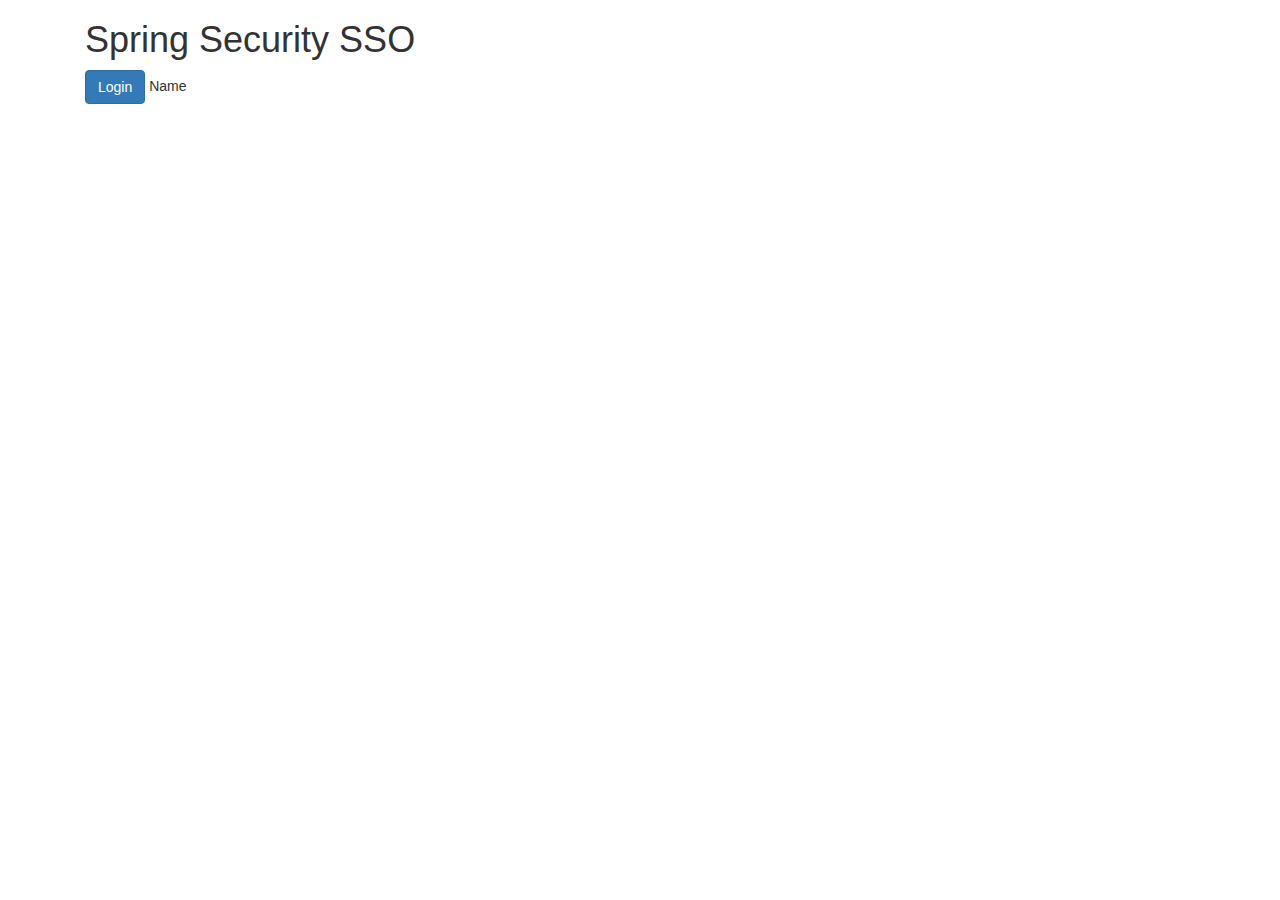
<file: cjs-oauth2-sso-ui/src/main/resources/templates/index.html>
<!DOCTYPE html>
<html xmlns:th="http://www.thymeleaf.org">
<head>
<meta http-equiv="Content-Type" content="text/html; charset=utf-8" />
<title>Spring Security SSO</title>
<link rel="stylesheet"
	href="https://maxcdn.bootstrapcdn.com/bootstrap/3.3.2/css/bootstrap.min.css" />
</head>

<body>
<div class="container">
	<div class="col-sm-12">
		<h1>Spring Security SSO</h1>
		<a class="btn btn-primary" href="securedPage">Login</a>
		<span th:text="${#authentication.name}">Name</span>
	</div>
</div>
</body>
</html>
</file>
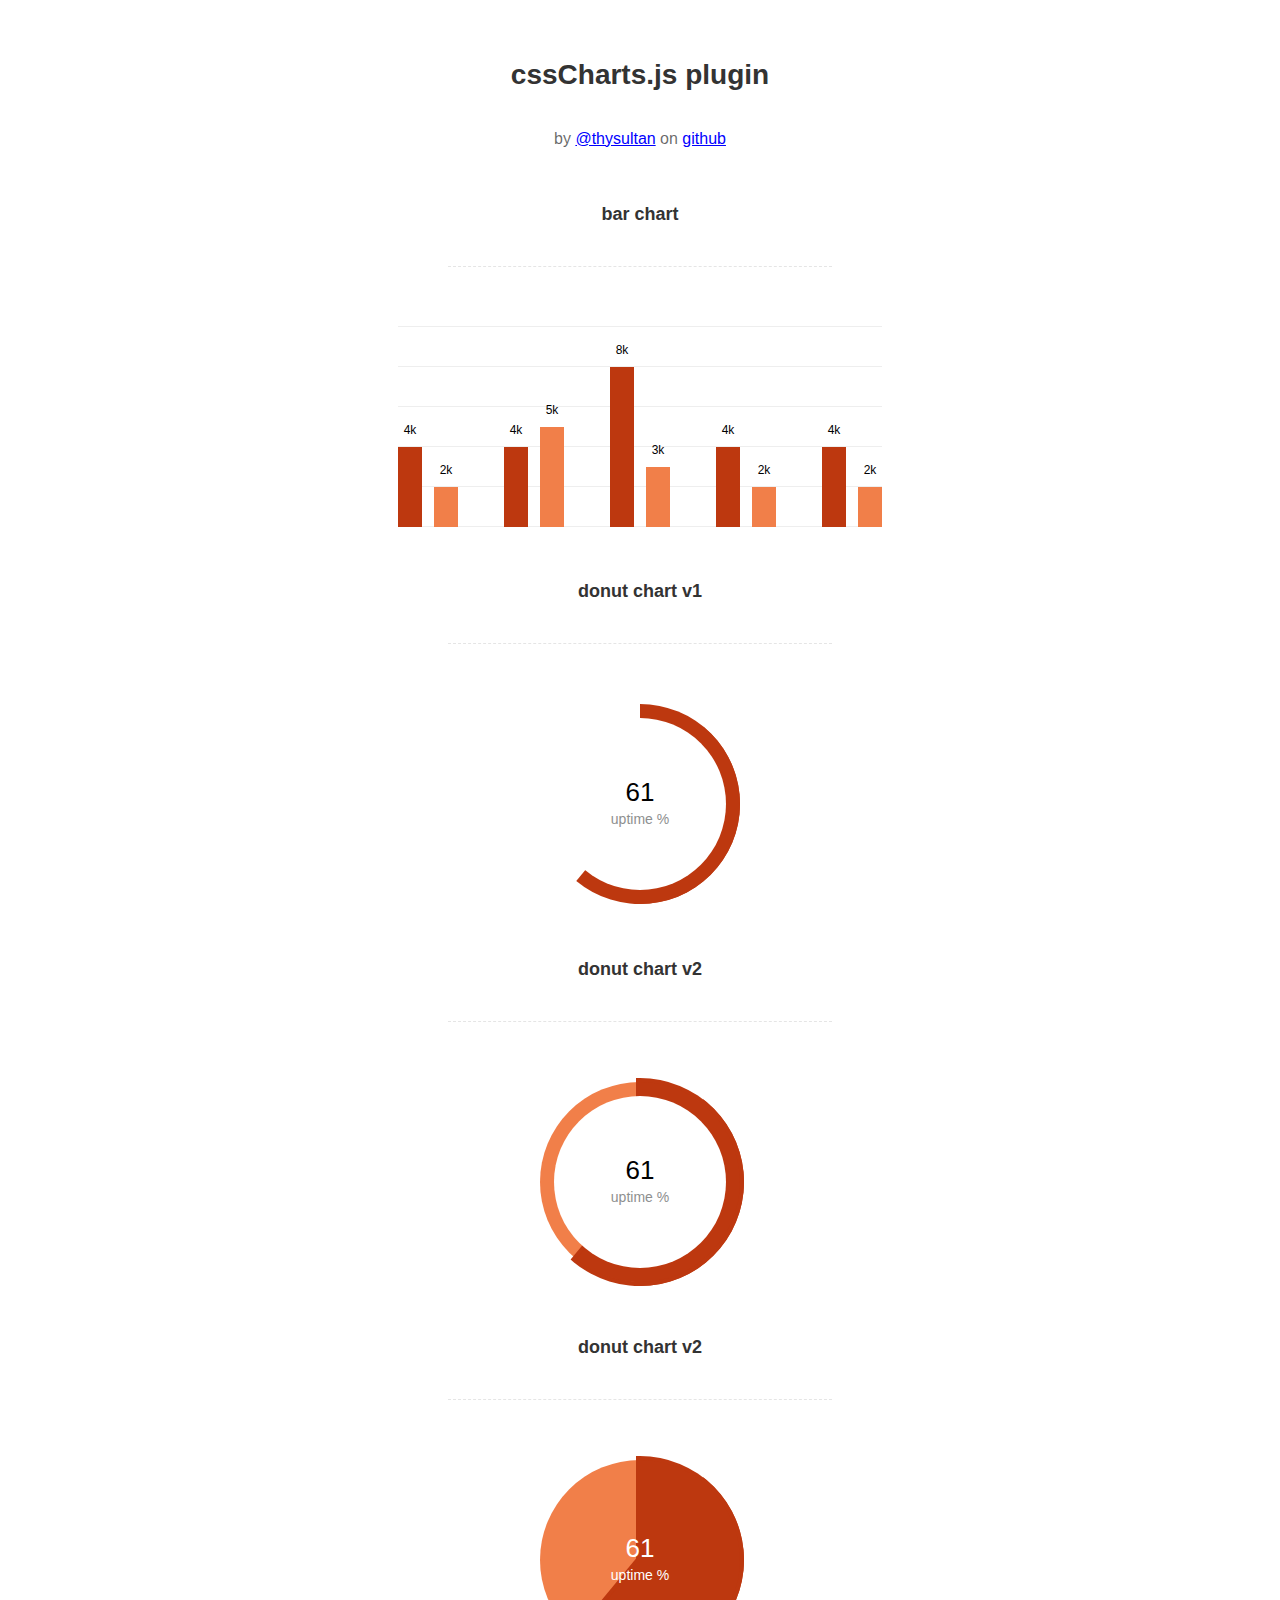
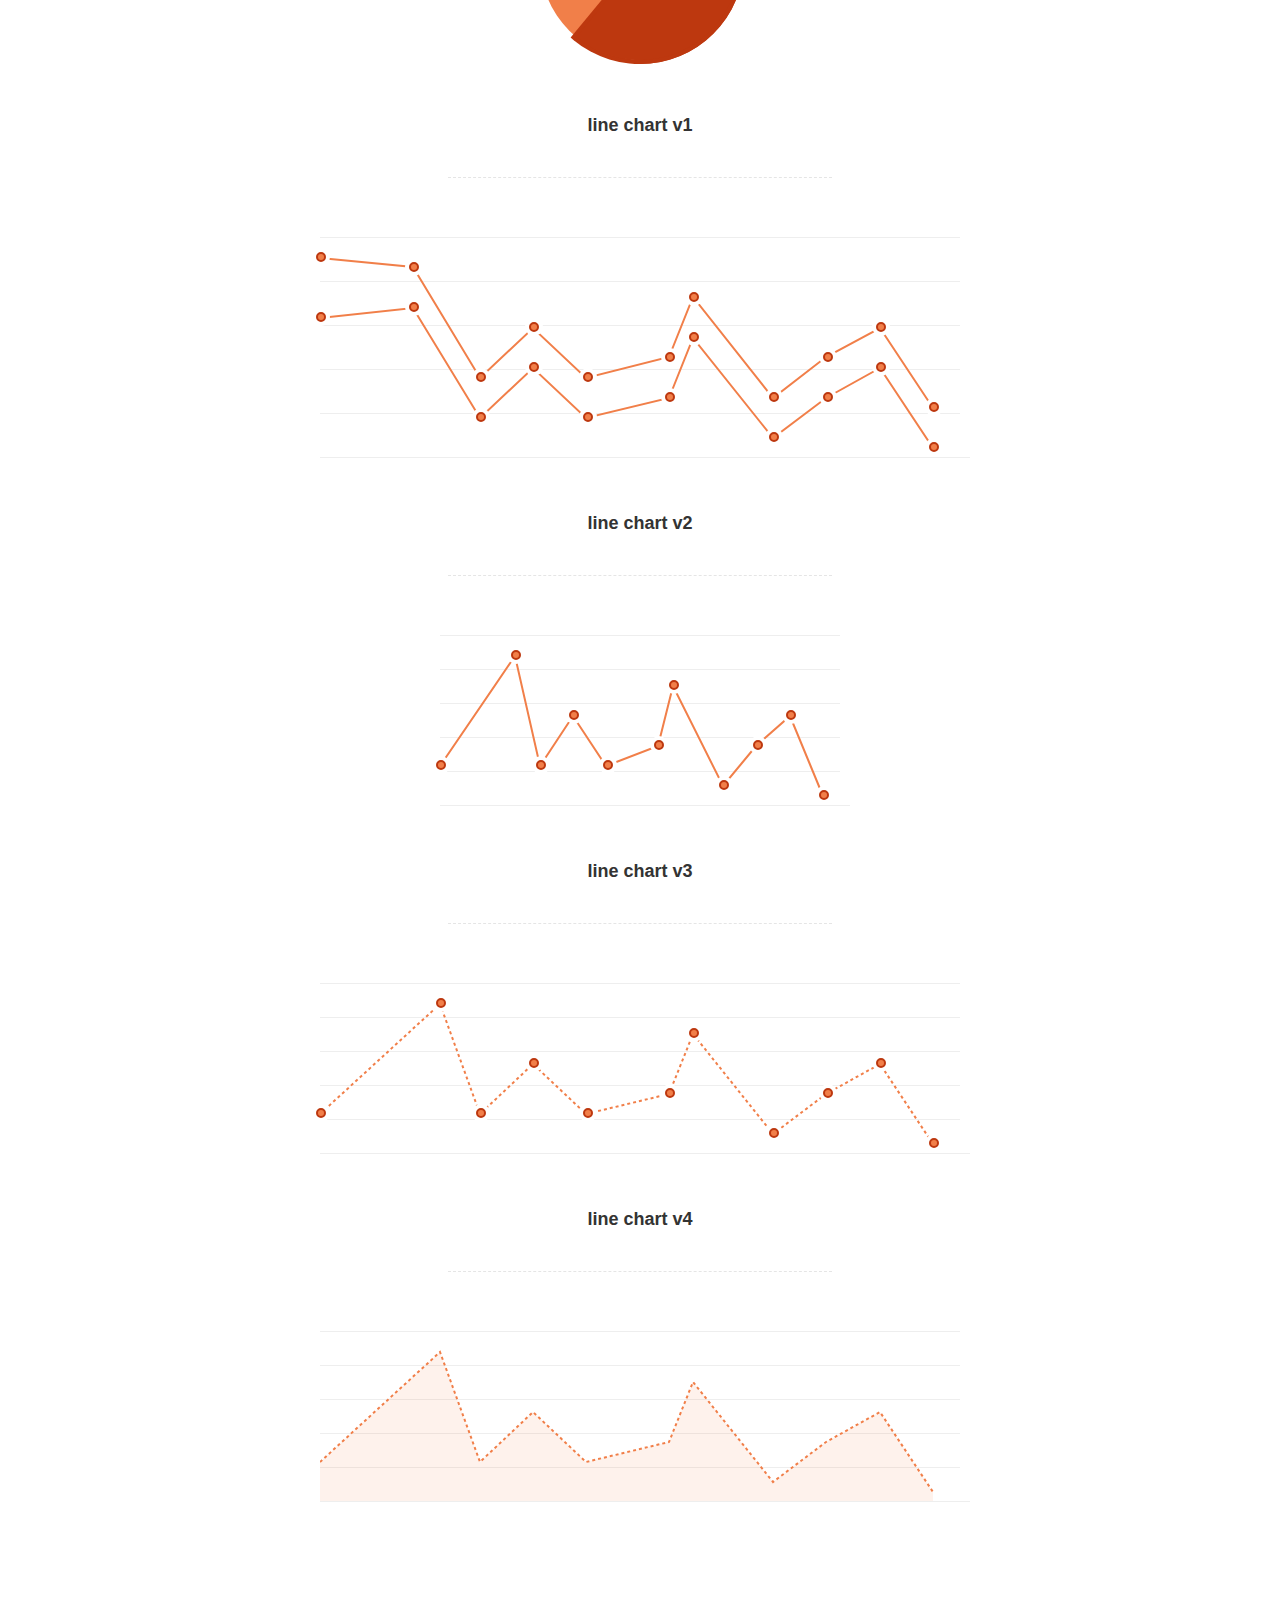
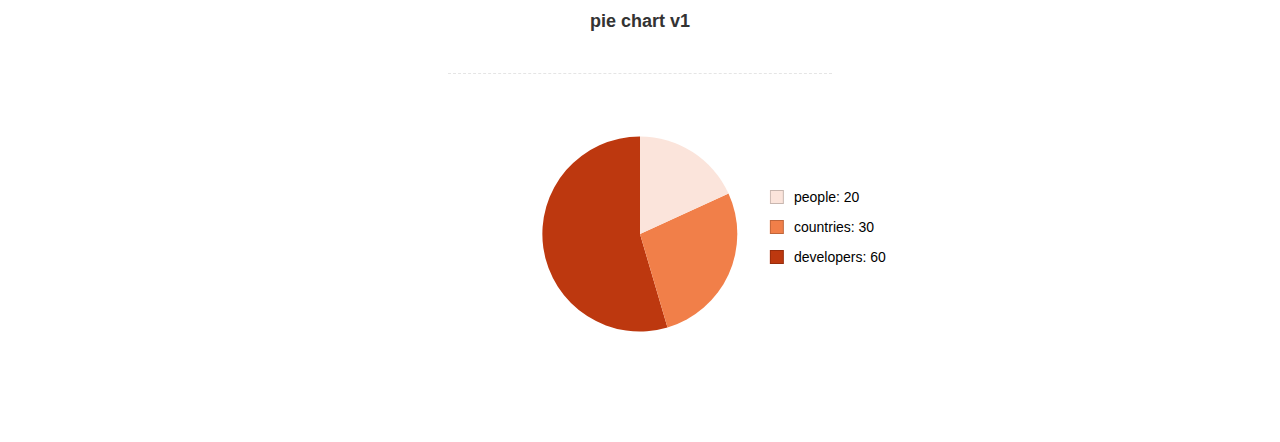
<file: cjs-oauth2-sso-auth-server/src/main/resources/static/assets/js/Lightweight-Chart/index.html>
<!doctype html>
<html>
    <head>
        <meta charset="utf-8">
        <meta name="description" content="A jquery plugin to create simple donut, bar or line charts with dom nodes, style with css.">
        <meta name="viewport" content="width=device-width, initial-scale=1">
        <title>cssCharts.js - jquery css charts</title>
        <script src="https://ajax.googleapis.com/ajax/libs/jquery/2.1.3/jquery.min.js"></script>

        <link rel="stylesheet" href="cssCharts.css">
        <script src="jquery.chart.js"></script>

        <style>
          /* page specific styles*/
          h1{text-align:center;font-family:sans-serif;font-size:28px;color:#333;padding:40px 0 0 0;}
          h2{text-align:center;font-family:sans-serif;font-size:18px;color:#333;padding:40px 0 0 0;}
          hr{width:60%;height:1px;background:none;border:none;border-bottom:1px dashed rgba(0,0,0,0.1);outline:none;margin:40px auto 60px auto;}

          .desc p{text-align:center;font-size:16px;color:rgba(0,0,0,0.6);padding:20px 0 0 0;font-family:sans-serif;}
          .desc a{color:blue;}
          .wrap{margin:0 auto;width:640px;padding-bottom:100px;}
          #line{width:400px;}
          /* page specific styles*/
        </style>
    </head>
    <body>
      <div class="wrap">

        <div class="desc">
          <h1>cssCharts.js plugin</h1><p>by
          <a href="http://twitter.com/thysultan">@thysultan</a> on
          <a href="https://github.com/sultantarimo/cssCharts.js">github</a>
        </p>
        </div>

        <h2>bar chart</h2>
        <hr>

        <div class="chart">
            <ul class="bar-chart" data-bars="[4,2],[4,5],[8,3],[4,2],[4,2]" data-max="10" data-unit="k" data-width="24"></ul>
        </div>
        <!-- data max is the 100% point of the graph -->
        <!-- set data-grid to 0 for no grid -->
        <!-- data-width is the individual bars width -->

        <h2>donut chart v1</h2>
        <hr>

        <div class="chart">
          <div class="donut-chart" data-percent="0.61" data-title="uptime %"></div>
        </div>

        <h2>donut chart v2</h2>
        <hr>

        <div class="chart">
          <div class="donut-chart fill" data-percent="0.61" data-title="uptime %"></div>
        </div>

        <h2>donut chart v2</h2>
        <hr>

        <div class="chart">
          <div class="donut-chart pie-chart fill" data-percent="0.61" data-title="uptime %"></div>
        </div>
        <!-- pie-chart class for pie chart -->
        <!-- fill class for default donut fill enabled-->

        <h2>line chart v1</h2>
        <hr>

        <div class="chart">
          <ul data-cord="[[0,70,120,160,200,262,280,340,380,420,460],[140,150,40,90,40,60,120,20,60,90,10]],[[0,70,120,160,200,262,280,340,380,420,460],[200,190,80,130,80,100,160,60,100,130,50]]"  class="line-chart"></ul>
        </div>
        <!-- multiple graphs [[x cords],[y cords]] [[x cords],[y cords]] -->

        <h2>line chart v2</h2>
        <hr>

        <div class="chart" id="line">
          <ul data-cord="[0,90,120,160,200,262,280,340,380,420,460],[40,150,40,90,40,60,120,20,60,90,10]" class="line-chart"></ul>
        </div>

        <h2>line chart v3</h2>
        <hr>

        <div class="chart dotted">
          <ul data-cord="[0,90,120,160,200,262,280,340,380,420,460],[40,150,40,90,40,60,120,20,60,90,10]" class="line-chart"></ul>
        </div>

        <h2>line chart v4</h2>
        <hr>

        <div class="chart dotted">
          <ul data-cord="[0,90,120,160,200,262,280,340,380,420,460],[40,150,40,90,40,60,120,20,60,90,10]" data-fill="1" class="line-chart no-points"></ul>
        </div>
        <!-- single graph [x cords],[y cords] -->


        <br><br><br>
        <h2>pie chart v1</h2>
        <hr>

        <div class="chart">
          <div class="pie-thychart" data-set='[["people", 20], ["countries",30], ["developers",60]]' data-colors="#FBE4DB,#F17F49,#BD380F"></div>
        </div>

      </div>

      <script>
        $(function() {
            $('.bar-chart').cssCharts({type:"bar"});
            $('.donut-chart').cssCharts({type:"donut"}).trigger('show-donut-chart');
            $('.line-chart').cssCharts({type:"line"});

            $('.pie-thychart').cssCharts({type:"pie"});
        });
      </script>
    </body>
</html>
</file>
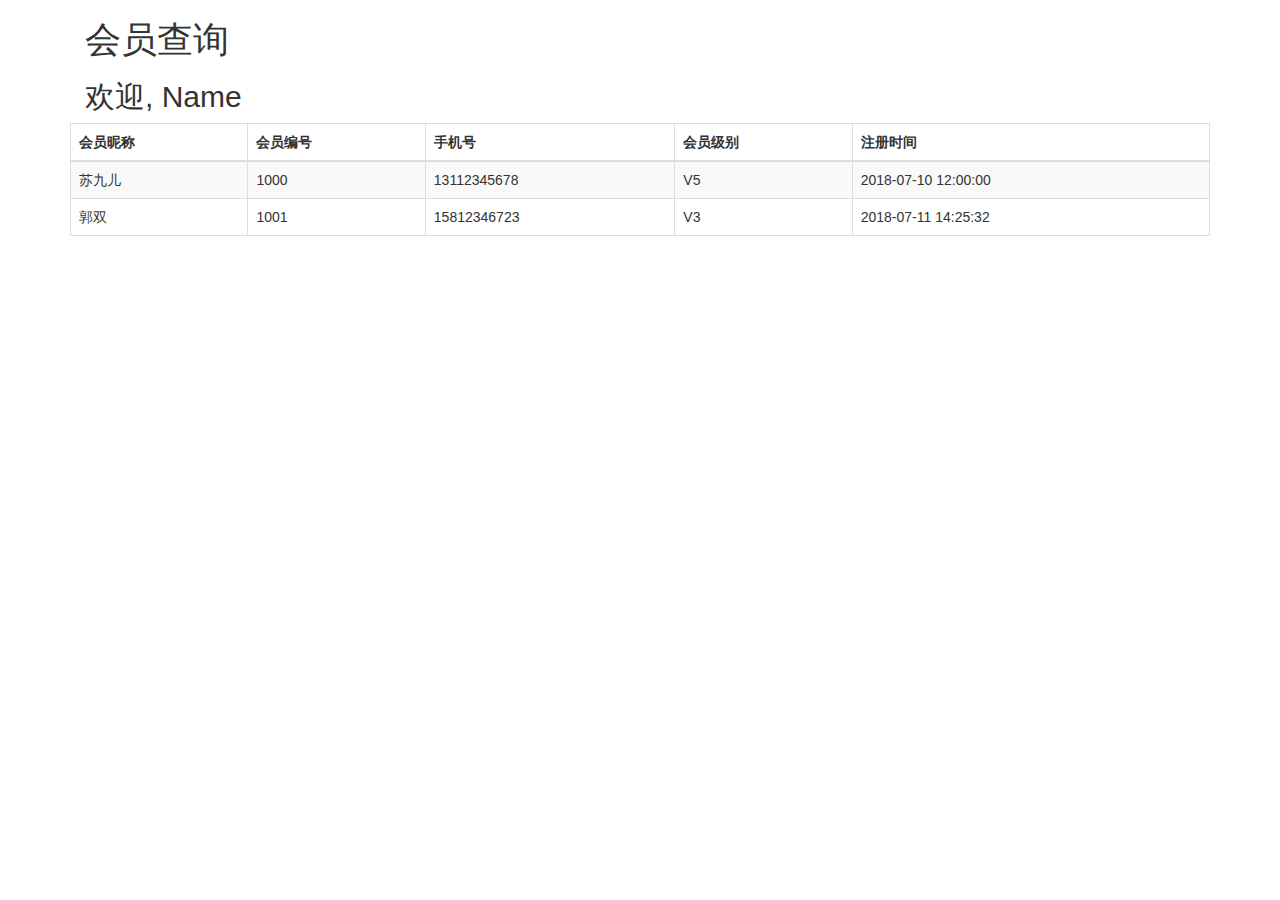
<file: cjs-oauth2-sso-ui/src/main/resources/templates/member/list.html>
<!DOCTYPE html>
<html xmlns:th="http://www.thymeleaf.org">
<head>
<meta http-equiv="Content-Type" content="text/html; charset=utf-8" />
<title>会员系统</title>
<link rel="stylesheet"
	href="https://maxcdn.bootstrapcdn.com/bootstrap/3.3.2/css/bootstrap.min.css" />
</head>

<body>
<div class="container">
	<div class="col-sm-12">
		<h1>会员查询</h1>
		<h2>欢迎, <span th:text="${#authentication.name}">Name</span></h2>
	</div>

	<div>
		<table class="table table-striped table-bordered table-hover" id="dataTables-example">
			<thead>
			<tr>
				<th>会员昵称</th>
				<th>会员编号</th>
				<th>手机号</th>
				<th>会员级别</th>
				<th>注册时间</th>
			</tr>
			</thead>
			<tbody>
			<tr class="odd gradeX">
				<td>苏九儿</td>
				<td>1000</td>
				<td>13112345678</td>
				<td class="center">V5</td>
				<td class="center">2018-07-10 12:00:00</td>
			</tr>
			<tr class="even gradeC">
				<td>郭双</td>
				<td>1001</td>
				<td>15812346723</td>
				<td class="center">V3</td>
				<td class="center">2018-07-11 14:25:32</td>
			</tr>
			</tbody>
		</table>
	</div>
</div>
</body>
</html>
</file>
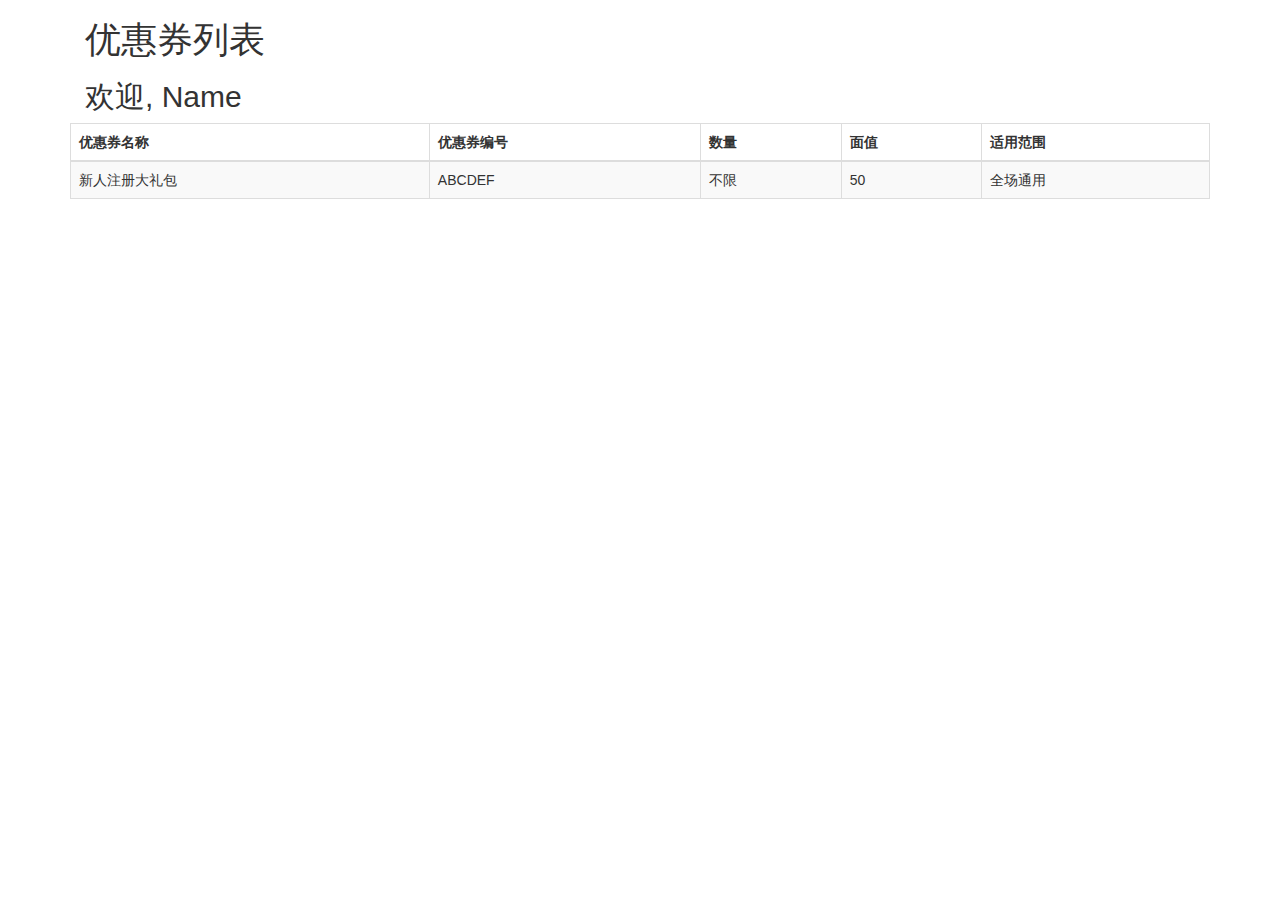
<file: cjs-oauth2-sso-ui2/src/main/resources/templates/coupon/list.html>
<!DOCTYPE html>
<html xmlns:th="http://www.thymeleaf.org">
<head>
<meta http-equiv="Content-Type" content="text/html; charset=utf-8" />
<title>营销系统</title>
<link rel="stylesheet"
	href="https://maxcdn.bootstrapcdn.com/bootstrap/3.3.2/css/bootstrap.min.css" />
</head>

<body>
<div class="container">
	<div class="col-sm-12">
		<h1>优惠券列表</h1>
		<h2>欢迎, <span th:text="${#authentication.name}">Name</span></h2>
	</div>

	<div>
		<table class="table table-striped table-bordered table-hover" id="dataTables-example">
			<thead>
			<tr>
				<th>优惠券名称</th>
				<th>优惠券编号</th>
				<th>数量</th>
				<th>面值</th>
				<th>适用范围</th>
			</tr>
			</thead>
			<tbody>
			<tr class="odd gradeX">
				<td>新人注册大礼包</td>
				<td>ABCDEF</td>
				<td>不限</td>
				<td class="center">50</td>
				<td class="center">全场通用</td>
			</tr>
			</tbody>
		</table>
	</div>
</div>
</body>
</html>
</file>
<file: cjs-oauth2-sso-auth-server/src/main/resources/static/assets/js/Lightweight-Chart/cssCharts.css>
/*
 * cssCharts v0.3.0
 * jquery plugin to create donut and bar charts with css
 * https://github.com/sultantarimo
 *
 * (c)2015 Sultan Tarimo - sultantarimo@me.com
 * Released under the MIT license
 */
.chart *, .chart{-moz-box-sizing:border-box;-webkit-box-sizing:border-box;box-sizing:border-box;margin:0;padding:0;}
.chart{
  width:auto;
  display:block;
  position:relative;
  font-family:sans-serif;
  font-size:14px;
  margin: 0 auto;
}

/* bar chart */

.chart.bar{height:200px;}
.bar-chart{
  display: table;
  table-layout: fixed;
  width: auto;
  height: 100%;
  margin: 0 auto;
  z-index:20;
  position:absolute;
  left:0px;
}

.bar-chart ul{
  margin-left: 34px;
  float: left;
  display: block;
  height:100%;
}

.bar-chart li{
  position: relative;
  display: table-cell;
  vertical-align: bottom;
  height: 100px;
}

.bar-chart span{
  margin: 0 6px;
  display: block;
  background: rgb(241,127,73);
  width: 34px;
  position:relative;

  -webkit-animation: drawBar 0.3s ease-in-out;
  -moz-animation: drawBar 0.3s ease-in-out;
  animation: drawBar 0.3s ease-in-out;

  -webkit-transition: all 100ms ease-in-out;
  -moz-transition: all 100ms ease-in-out;
  transition: all 100ms ease-in-out;
}

.bar-chart li:hover span{
  box-shadow:0 0 0 4px rgb(241,127,73);
  cursor:pointer;
}

.bar-chart li:nth-child(2n+1):hover span{
  box-shadow:0 0 0 4px #bd380f;
}

.bar-chart li:nth-child(2n+1) span{background-color:#bd380f;}
.bar-chart ul:last-of-type li:last-child span{margin-right:0px;}
.bar-chart ul:first-of-type li:first-child span{margin-left:0px;}
.bar-chart ul:last-of-type {margin-right: 0px;}
.bar-chart ul:first-of-type {margin-left: 0px;}
.bar-chart.left-bar ul:last-of-type {margin-right: 0px;}
.bar-chart.left-bar ul{margin-right: 34px;float:left;margin-left:0px;}

.bar-chart span:before {
  position: absolute;
  bottom: 100%;
  margin-bottom: 10px;
  display: block;
  text-align: center;
  content: attr(title);
  word-wrap: break-word;
  font-size: 12px;
  width: auto;

  left: 50%;

  -webkit-transform: translateX(-50%);
  -moz-transform: translateX(-50%);
  transform: translateX(-50%);
}

.bar-chart li span:before {
  -webkit-transition: all 100ms ease-in-out;
  -moz-transition: all 100ms ease-in-out;
  transition: all 100ms ease-in-out;
}

@-webkit-keyframes drawBar {0% {height: 0;}}
@-moz-keyframes drawBar {0% {height: 0;}}
@keyframes drawBar {0% {height: 0;}}

/* donut chart */

.chart.donut{
  width:200px;
  height:200px;
}

.donut-chart{
  width:100%;height:100%;
  position:relative;

  -webkit-border-radius:50%;
  -moz-border-radius:50%;
  border-radius:50%;
}

.donut-chart.fill{
  background:rgb(241,127,73);
}

.donut-chart:after{
  content:"";
  position: absolute;
  width: 86%;
  height: 86%;
  background: #FFF;
  left: 50%;
  top: 50%;
  z-index: 400;
  margin: 0 auto;
  pointer-events: none;

  -webkit-border-radius: 100%;
  -moz-border-radius: 100%;
  border-radius: 100%;

  -webkit-transform: translateX(-50%) translateY(-50%);
  -moz-transform: translateX(-50%) translateY(-50%);
  transform: translateX(-50%) translateY(-50%);
}

.donut-chart h2{
  text-align:center;
  position: absolute;
  line-height: 140%;
  width: 100%;
  margin-top:-30px;
  top:50%;
  z-index:500;
  pointer-events: none;

  font-size:26px;
  font-weight:400;
  color:rgb(0,0,0);
}

.donut-chart h2 span{
  display:block;
  width:100%;
  font-size:14px;
  color:rgb(142,143,143);
  margin-top:-10px;
}

.donut-chart .spinner{
  z-index: 200;
  border-right: none;

  -webkit-border-radius: 100% 0 0 100% / 50% 0 0 50%;
  -moz-border-radius: 100% 0 0 100% / 50% 0 0 50%;
  border-radius: 100% 0 0 100% / 50% 0 0 50%;

  -webkit-transform: rotate(0deg);
  -moz-transform: rotate(0deg);
  transform: rotate(0deg);

  -webkit-animation: rotateDonut 0.3s ease-in-out;
  -moz-animation: rotateDonut 0.3s ease-in-out;
  animation: rotateDonut 0.3s ease-in-out;

  -webkit-transition: all 160ms ease-in-out;
  -moz-transition: all 160ms ease-in-out;
  transition: all 160ms ease-in-out;
}

.spinner ~ .pie{
  pointer-events: none;
}

.donut-chart.fill .pie,
.pie-chart .pie{
  -webkit-box-shadow: 0 0 0 4px #bd380f;
  -moz-box-shadow: 0 0 0 4px #bd380f;
  box-shadow: 0 0 0 4px #bd380f;
}

@-webkit-keyframes rotateDonut {0% {transform: rotate(0deg);}}
@-moz-keyframes rotateDonut {0% {transform: rotate(0deg);}}
@keyframes rotateDonut {0% {transform: rotate(0deg);}}

.donut-chart .spinner.temp{display:none;}

.donut-chart .pie{
  width: 50%;
  height: 100%;
  position: absolute;
  background: #bd380f;

  -webkit-transform-origin: 100% 50%;
  -moz-transform-origin: 100% 50%;
  transform-origin: 100% 50%;
}

.donut-chart .mask{
  background:rgb(248,248,248);
  z-index: 400;
  margin-left: -1px;
}

.pie-chart:after{
  display:none;
}
.chart.donut .pie-chart h2,
.chart.donut .pie-chart h2 span{color:#FFF;}

/* pie chart */
.chart.pie svg{width:100%;height:100%;}

.chart.pie {
  width: 200px;
  height: 200px;
}

.chart.pie svg text{
  text-anchor: middle;
  fill:white;
  stroke-width:0;
  transform:translate(120,-80);
}
.chart.pie svg path:hover{
  stroke-width:10px;
}

.charts-tip{
  display:block;
  position: absolute;
  font-size: 16px;
  color: #FFF;
  background: rgba(0,0,0,0.8);
  pointer-events: none;
  font-family:sans-serif;
  padding:6px 12px;
  z-index:100;
  width:auto;

  -webkit-border-radius:4px;
  -moz-border-radius:4px;
  border-radius:4px;
}

.chart.pie .pie-legend{
  position:absolute;
  top:50%;
  right:0;
  margin-right:-30px;
  transform:translateX(100%) translateY(-50%);
}

.chart.pie .pie-legend li{
  display:block;
  margin-bottom:14px;
  clear:both;
}

.chart.pie .pie-legend li i{
  top:1px;
  position:relative;
  display:block;
  float:left;
  width:14px;
  height:14px;
  background:#DDD;
  margin-right:10px;

  box-shadow:inset 0 0 0 1px rgba(0,0,0,0.2);
}

.chart.pie .pie-legend li p{clear:both;display:inline;}

/* pie chart */

/* line chart */

.chart.line{width:auto;height:auto;margin:0 auto;position:relative;}
.chart .line-chart{
  min-width:100px;
  min-height:100px;
  width:100%;
  height:100%;
  margin:0px auto;
  display:block;
  position:relative;
  z-index:20;
}

/* line chart borders and grids */
.line-chart:after{
  content:"";
  display:block;
  position:absolute;
  left:0px;bottom:0px;
  height:1px;width:100%;
  background:rgb(238,238,238);
  padding-right:10px;
}

.chart .grid{
  width:100%;
  height:100%;
  position:absolute;
  left:0px;
  bottom:0px;
}
.chart hr{
  position:absolute;
  left:0px;
  bottom:0px;
  width:100%;
  height:1px;
  outline:none;
  border:none;
  background:rgb(238,238,238);
}

.chart hr:before{
  position:absolute;
  right:100%;
  top:0px;
  margin-right:20px;
  color:rgba(0,0,0,0.4);
  font-size:12px;
  content:attr(data-y);
  text-align:right;

  -webkit-transform:translateX(-50%) translateY(-50%);
  -moz-transform:translateX(-50%) translateY(-50%);
  transform:translateX(-50%) translateY(-50%);
}
/* line chart borders and grids */

/* line chart line */
.line-chart li{
  display:block;height:1px;
  float:left;position:relative;
  position:absolute;
}

/* line chart points tooltip */
.line-chart li a:hover:before,
.line-chart li a:hover:after{display:block;z-index:10;}
.line-chart li a:before{
  content:attr(data-y);
  cursor:pointer;
  display:none;
  position:absolute;
  font-size:14px;
  color:#FFF;
  bottom:100%;
  left:50%;
  margin-bottom:-4px;
  text-align:center;
  width:40px;
  background:rgba(0,0,0,0.8);
  padding:8px;
  z-index:40;

  -webkit-transform:translateX(-50%);
  -moz-transform:translateX(-50%);
  transform:translateX(-50%);

  -webkit-border-radius:3px;
  -moz-border-radius:3px;
  border-radius:3px;
}

.line-chart li a:after{
  z-index:50;
  content:"";
  width: 0;
  height: 0;
  display:none;
  position:absolute;
  bottom:100%;
  left:50%;
  margin-bottom:-16px;

  border:6px solid rgba(0,0,0,0);
  border-top: 6px solid rgba(0,0,0,0.8);

  -webkit-transform:translateX(-50%);
  -moz-transform:translateX(-50%);
  transform:translateX(-50%);
}

.line-chart li a{
  display:block;
  position:absolute;
  cursor:pointer;
  width:40px;
  height:40px;

  left:0px;
  top:0px;
  z-index:30;

  -webkit-transform:translateX(-50%) translateY(-50%);
  -moz-transform:translateX(-50%) translateY(-50%);
  transform:translateX(-50%) translateY(-50%);
}
/* line chart points tooltip */

/* line chart points */

.line-chart li span{
  display:block;height:1px;
  background:rgb(241,127,73);
  float:left;
  position:absolute;
}

.line-chart.no-points li span{
  display:none;
}

.line-chart li span:before{
  content:"";
  position:absolute;
  left:-4px;bottom:-4px;
  width:6px;height:6px;
  display:block;

  -webkt-border-radius:50%;
  -moz-border-radius:50%;
  border-radius:50%;
}

.line-chart li:hover span:before{
  -webkit-transform:scale(1.3);
  -moz-transform:scale(1.3);
  transform:scale(1.3);

  -webkit-transition: all 200ms ease-in-out;
  -moz-transition: all 200ms ease-in-out;
  transition: all 200ms ease-in-out;
}

.line-chart li span:before,
.line-chart li span:after{
  background:rgb(241,127,73);
  border:2px solid #bd380f;

  -webkit-box-shadow:0 0 0 4px #FFF;
  -moz-box-shadow:0 0 0 4px #FFF;
  box-shadow:0 0 0 4px #FFF;
}
/* line chart points */

/* line chart line */
.chart.line svg,
.chart.line > div{
  height: 100%;
  width: 100%;
  position:absolute;
  bottom:0px;
  left:0px;
  opacity:1;

  -webkit-animation: drawLine .3s ease-in-out;
    -moz-animation: drawLine .3s ease-in-out;
    animation: drawLine .3s ease-in-out;
}
.chart.line svg path{
  fill: rgba(241,127,73,0.0);
  stroke: rgb(241,127,73);
  stroke-width: 2px;
}

.chart.line.dotted svg path{
  /*if you want it dashed instead of filled*/
  stroke-dasharray: 3;
}

.chart.line .fill svg path{
  fill: rgba(241,127,73,0.1);
  stroke:none;
  stroke-width:0px;
}

/* line chart animation */
@-webkit-keyframes drawLine {0% {opacity: 0;}}
@-moz-keyframes drawLine {0% {opacity: 0;}}
@keyframes drawLine {0% {opacity: 0;}}

@-webkit-keyframes drawChart {0% {width: 0;}}
@-moz-keyframes drawChart {0% {width: 0;}}
@keyframes drawChart {0% {width: 0;}}
</file>
